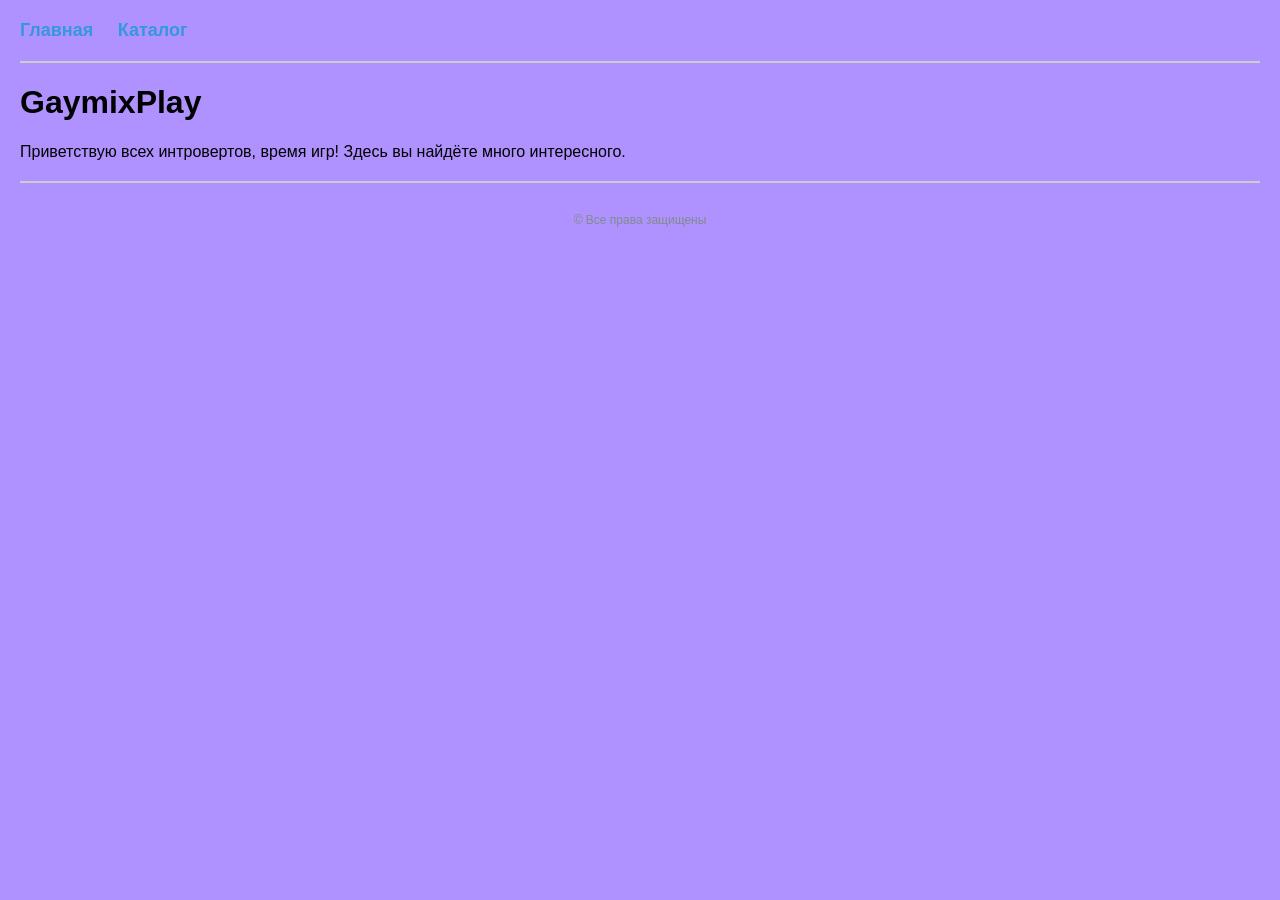
<file: index.html>
﻿<!DOCTYPE html>
<html>
<head>
    <link rel="stylesheet" type="text/css" href="style.css">
    <title>Мой сайт</title>
</head>
<body>
    <ul>
        <li><a href="index.html">Главная</a></li>
        <li><a href="catalog.html">Каталог</a></li>
    </ul>
    <hr>
    <h1>GaymixPlay</h1>
    <p>Приветствую всех интровертов, время игр! Здесь вы найдёте много интересного.</p>
    <hr>
    <footer>
        &copy; Все права защищены
    </footer>

    <script src="script.js"></script>
</body>
</html>
</file>
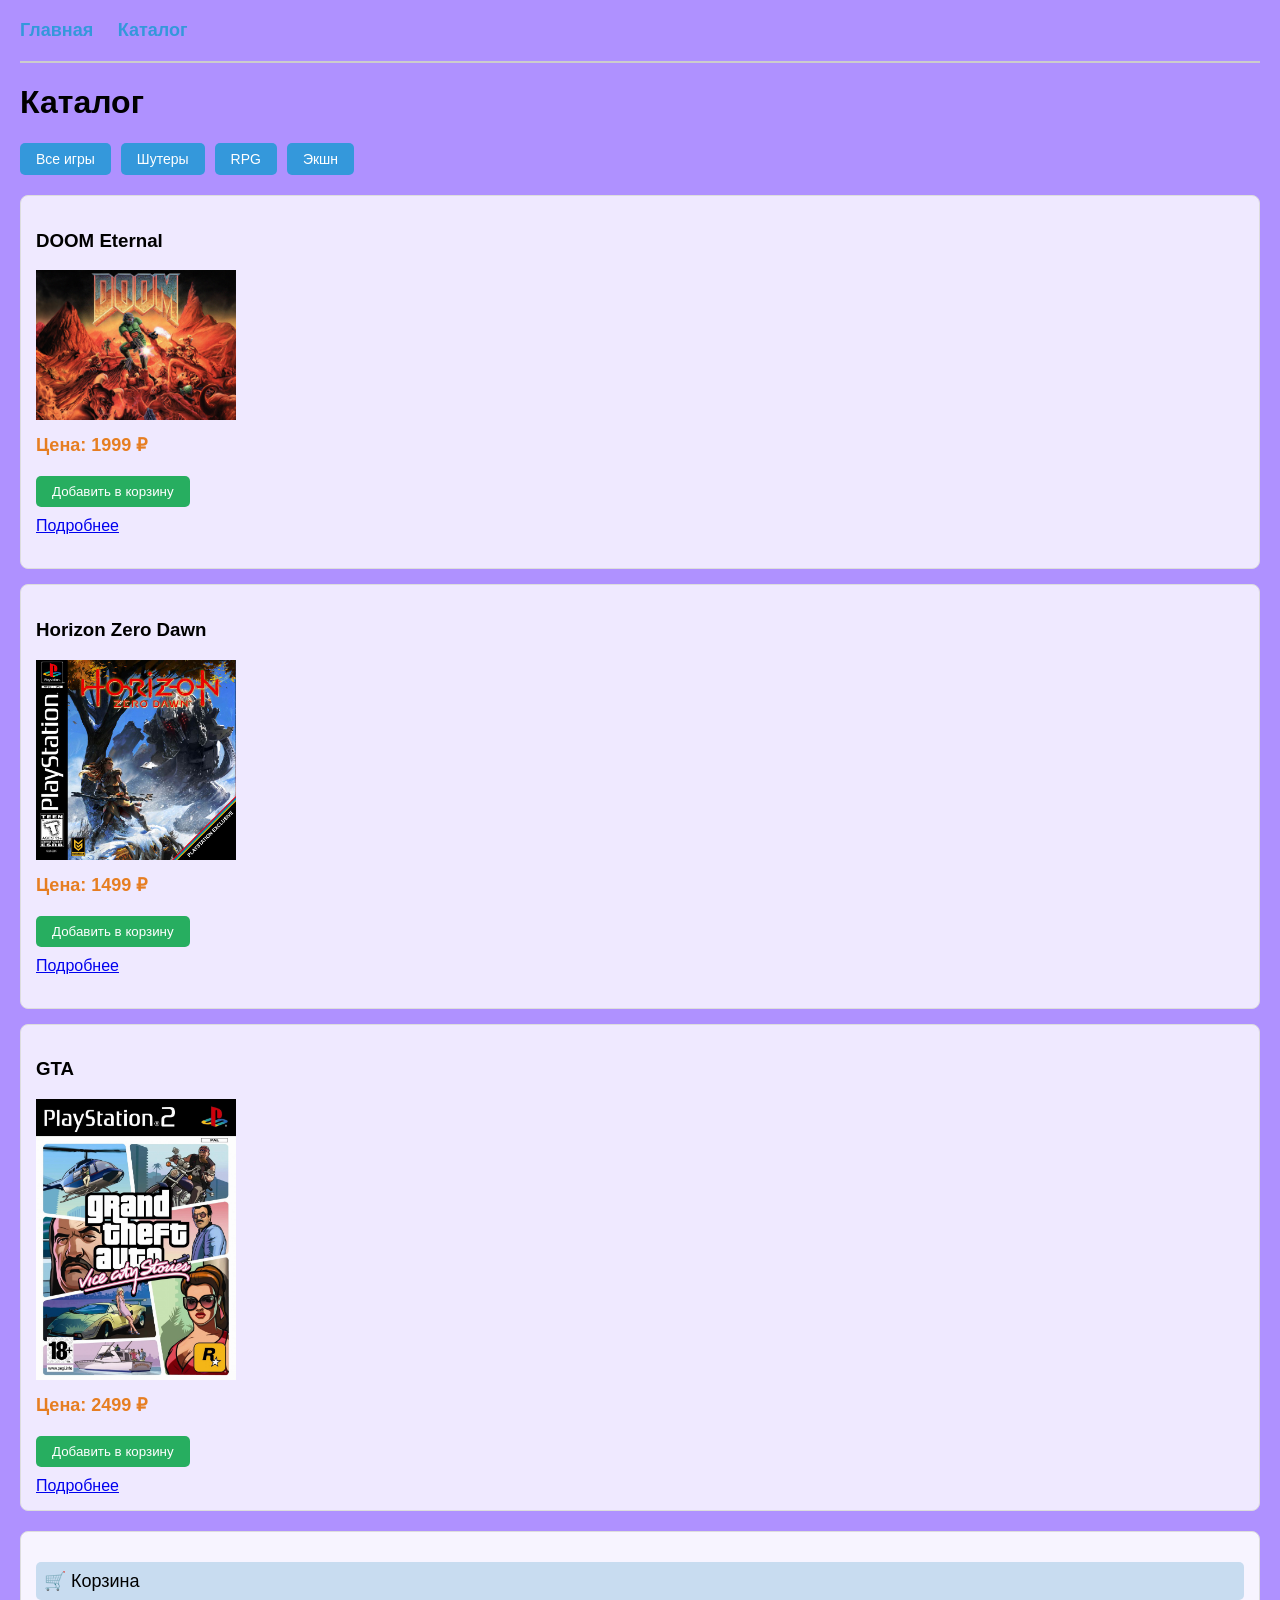
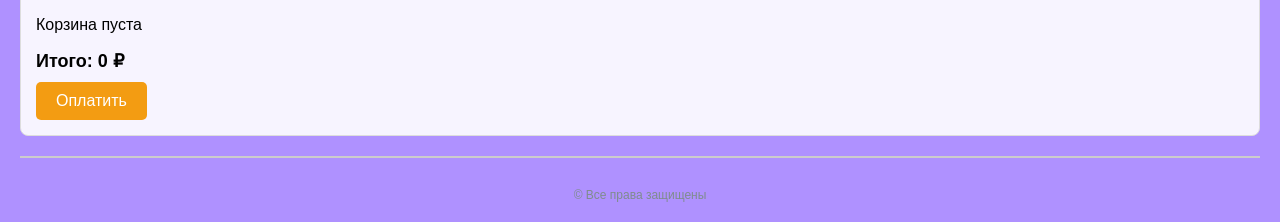
<file: catalog.html>
﻿<!DOCTYPE html>
<html>
<head>
    <link rel="stylesheet" type="text/css" href="style.css">
    <title>Каталог</title>
</head>
<body>
    <ul>
        <li><a href="index.html">Главная</a></li>
        <li><a href="catalog.html">Каталог</a></li>
    </ul>
    <hr>

    <h1>Каталог</h1>

    
    <div class="filter-section">
        <button class="filter-btn" data-category="all">Все игры</button>
        <button class="filter-btn" data-category="shooter">Шутеры</button>
        <button class="filter-btn" data-category="rpg">RPG</button>
        <button class="filter-btn" data-category="action">Экшн</button>
    </div>

    
    <div class="product-card" data-category="shooter">
        <h3>DOOM Eternal</h3>
        <img src="images/item1.jpg" alt="DOOM Eternal" width="200">
        <br>
        <p class="price">Цена: 1999 ₽</p>
        <button class="add-to-cart" data-id="1">Добавить в корзину</button>
        <br>
        <a href="item.html">Подробнее</a>
        <br><br>
    </div>

    
    <div class="product-card" data-category="rpg">
        <h3>Horizon Zero Dawn</h3>
        <img src="images/item2.jpg" alt="Horizon Zero Dawn" width="200">
        <br>
        <p class="price">Цена: 1499 ₽</p>
        <button class="add-to-cart" data-id="2">Добавить в корзину</button>
        <br>
        <a href="item2.html">Подробнее</a>
        <br><br>
    </div>

    
    <div class="product-card" data-category="action">
        <h3>GTA</h3>
        <img src="images/item3.jpg" alt="GTA" width="200">
        <br>
        <p class="price">Цена: 2499 ₽</p>
        <button class="add-to-cart" data-id="3">Добавить в корзину</button>
        <br>
        <a href="item3.html">Подробнее</a>
    </div>

   
    <div class="cart-section">
        <h2>🛒 Корзина</h2>
        <div id="cart-items">
            <p>Корзина пуста</p>
        </div>
        <div id="cart-total">Итого: 0 ₽</div>
        <button id="checkout-btn">Оплатить</button>
    </div>

    <hr>
    <footer>
        &copy; Все права защищены
    </footer>

    
    <script src="script.js"></script>

</body>
</html>
</file>
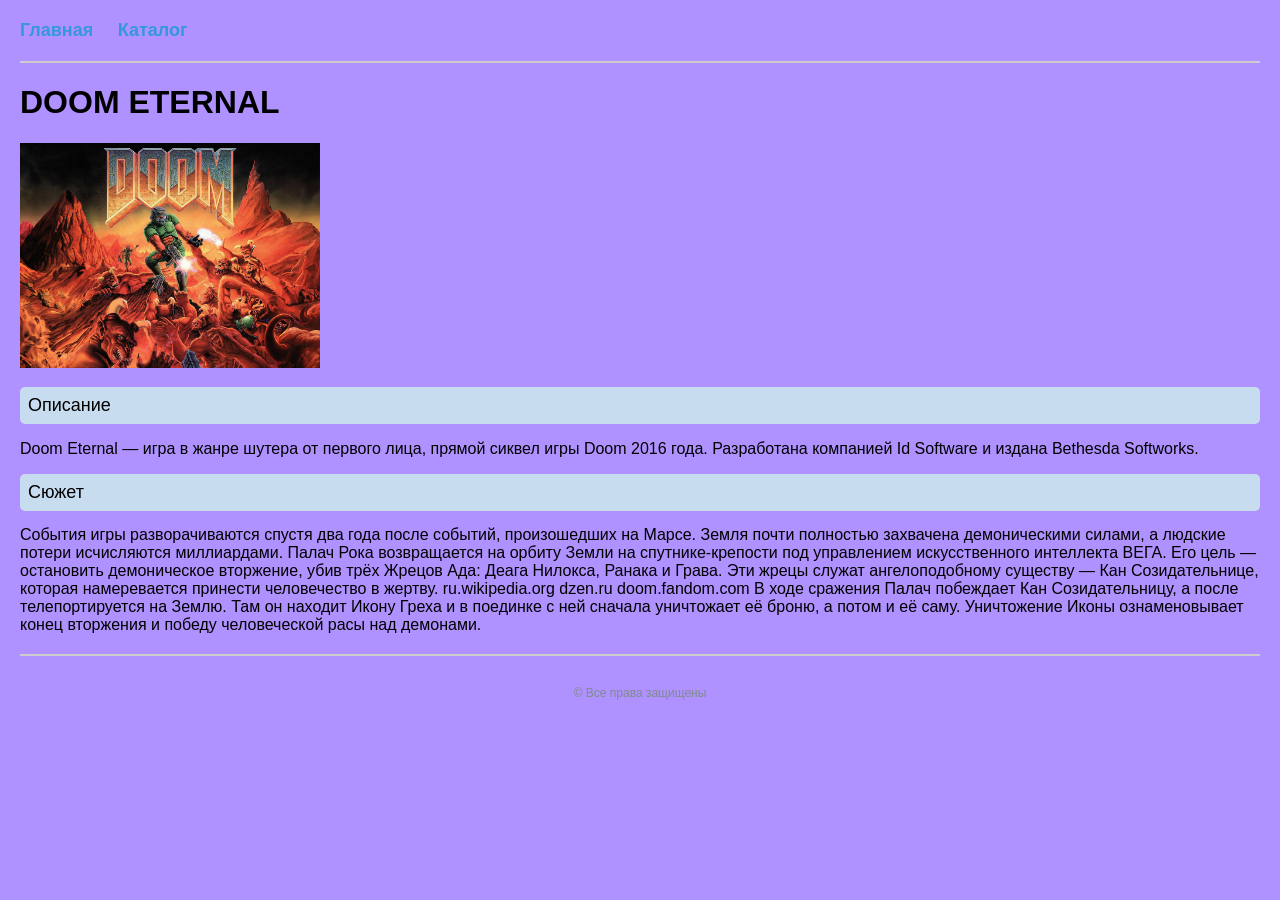
<file: item.html>
﻿<!DOCTYPE html>
<html>
<head>
    <link rel="stylesheet" type="text/css" href="style.css">
    <title>DOOM ETERNAL</title>
</head>
<body>

    <ul>
        <li><a href="index.html">Главная</a></li>
        <li><a href="catalog.html">Каталог</a></li>
    </ul>
    <hr>

    <h1>DOOM ETERNAL</h1>

    <a href="images/item1.jpg" target="_blank">
        <img src="images/item1.jpg" width="300">
    </a>

    <h2>Описание</h2>
    <p>Doom Eternal — игра в жанре шутера от первого лица, прямой сиквел игры Doom 2016 года. Разработана компанией Id Software и издана Bethesda Softworks.</p>

    <h2>Сюжет</h2>
    <ul>
        <li>
            События игры разворачиваются спустя два года после событий, произошедших на Марсе. Земля почти полностью захвачена демоническими силами, а людские потери исчисляются миллиардами. Палач Рока возвращается на орбиту Земли на спутнике-крепости под управлением искусственного интеллекта ВЕГА. Его цель — остановить демоническое вторжение, убив трёх Жрецов Ада: Деага Нилокса, Ранака и Грава. Эти жрецы служат ангелоподобному существу — Кан Созидательнице, которая намеревается принести человечество в жертву.
            ru.wikipedia.org
            dzen.ru
            doom.fandom.com
            В ходе сражения Палач побеждает Кан Созидательницу, а после телепортируется на Землю. Там он находит Икону Греха и в поединке с ней сначала уничтожает её броню, а потом и её саму. Уничтожение Иконы ознаменовывает конец вторжения и победу человеческой расы над демонами.
        </li>
        
    </ul>

    <hr>
    <footer>
        &copy; Все права защищены
    </footer>

</body>
</html>
</file>
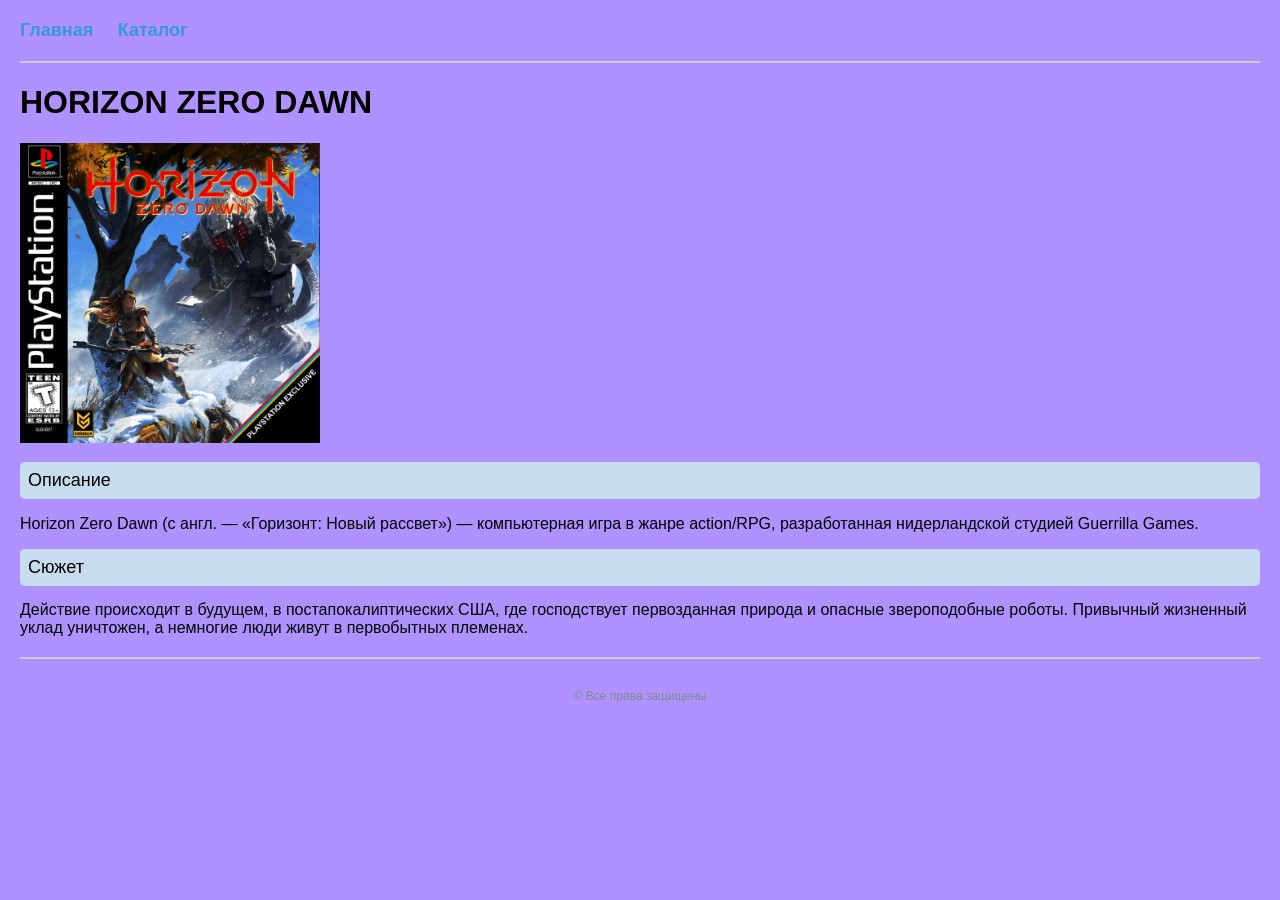
<file: item2.html>
﻿<!DOCTYPE html>
<html>
<head>
    <link rel="stylesheet" type="text/css" href="style.css">
    <title>HORIZON ZERO DAWN</title>
</head>
<body>


    <ul>
        <li><a href="index.html">Главная</a></li>
        <li><a href="catalog.html">Каталог</a></li>
    </ul>
    <hr>

    <h1>HORIZON ZERO DAWN</h1>

    <a href="images/item2.jpg" target="_blank">
        <img src="images/item2.jpg"  width="300">
    </a>

    <h2>Описание</h2>
    <p>Horizon Zero Dawn (с англ. — «Горизонт: Новый рассвет») — компьютерная игра в жанре action/RPG, разработанная нидерландской студией Guerrilla Games.</p>

    <h2>Сюжет</h2>
    <ul>
        <li>Действие происходит в будущем, в постапокалиптических 
        США, где господствует первозданная природа и опасные 
        звероподобные роботы. Привычный жизненный уклад уничтожен, 
        а немногие люди живут в первобытных племенах.</li>
        
    </ul>

    <hr>
    <footer>
        &copy; Все права защищены
    </footer>

</body>
</html>
</file>
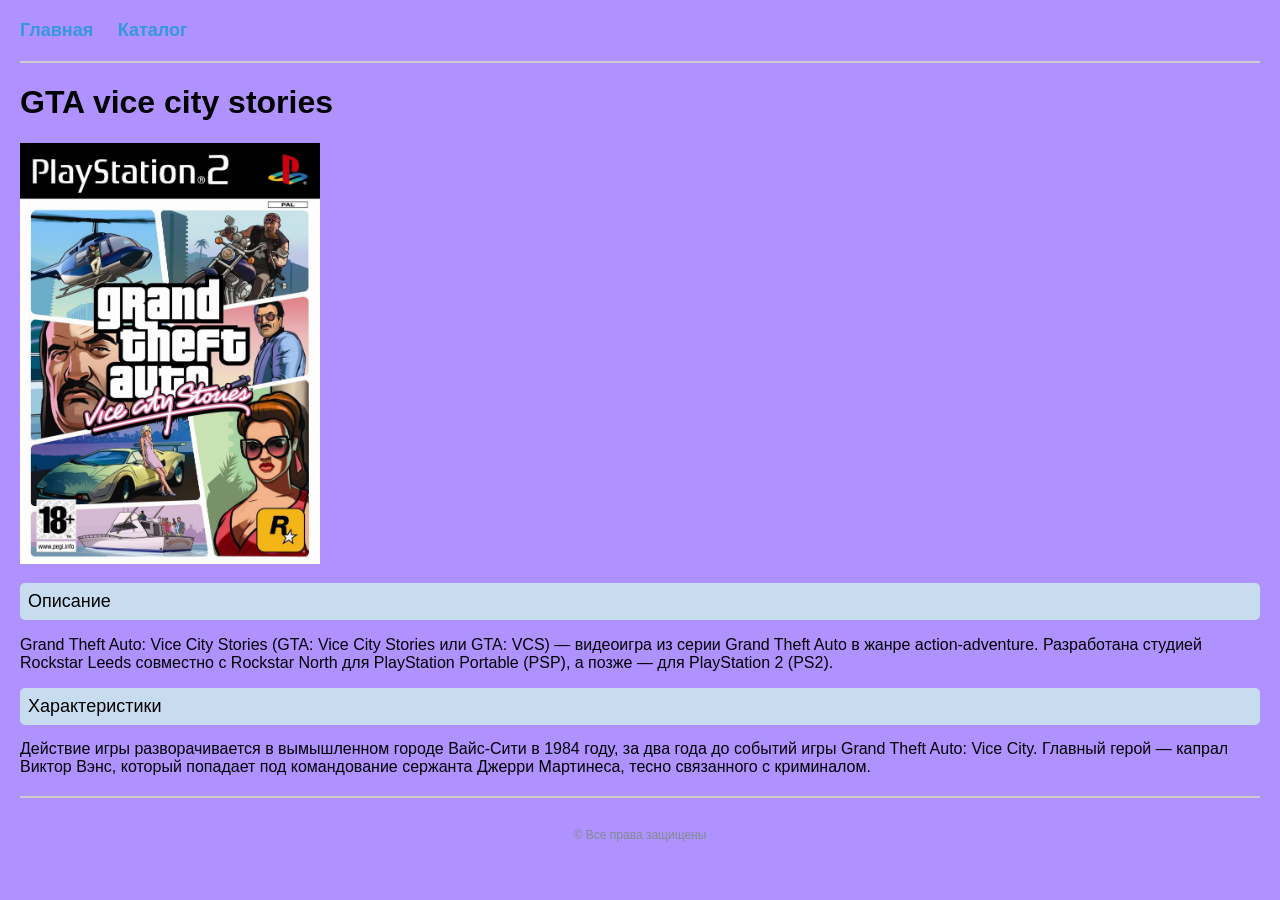
<file: item3.html>
﻿<!DOCTYPE html>
<html>
<head>
    <link rel="stylesheet" type="text/css" href="style.css">
    <title>GTA</title>
</head>
<body>

    <ul>
        <li><a href="index.html">Главная</a></li>
        <li><a href="catalog.html">Каталог</a></li>
    </ul>
    <hr>

    <h1>GTA vice city stories</h1>

    <a href="images/item3.jpg" target="_blank">
        <img src="images/item3.jpg" alt="Игровая мышь" width="300">
    </a>

    <h2>Описание</h2>
    <p>Grand Theft Auto: Vice City Stories (GTA: Vice City Stories или GTA: VCS) — видеоигра из серии Grand Theft Auto в жанре action-adventure. Разработана студией Rockstar Leeds совместно с Rockstar North для PlayStation Portable (PSP), а позже — для PlayStation 2 (PS2).</p>

    <h2>Характеристики</h2>
    <ul>
        <li>
            Действие игры разворачивается в вымышленном городе Вайс-Сити в 1984 году, за два года до событий игры Grand Theft Auto: Vice City. Главный герой — капрал Виктор Вэнс, который попадает под командование сержанта Джерри Мартинеса, тесно связанного с криминалом.
        </li>
    </ul>

    <hr>
    <footer>
        &copy; Все права защищены
    </footer>

</body>
</html>
</file>
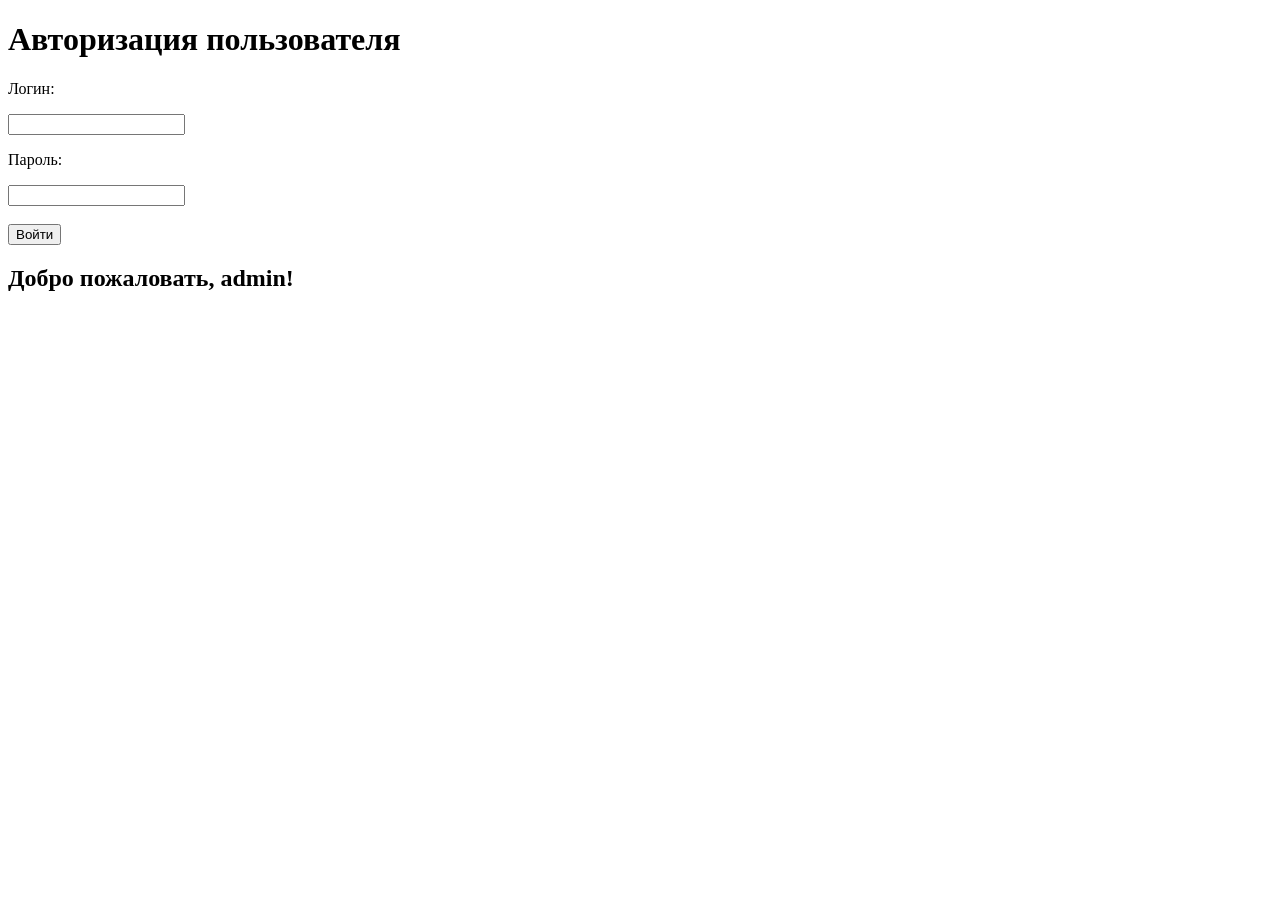
<file: test.html>
﻿<!DOCTYPE html>
<html lang="ru">
<head>
    <meta charset="UTF-8">
    <title>Авторизация</title>
</head>
<body>

<h1>Авторизация пользователя</h1>

<p>Логин:</p>
<input type="text">

<p>Пароль:</p>
<input type="password">

<br><br>

<button>Войти</button>

<h2>Добро пожаловать, admin!</h2>

</body>
</html>
</file>
<file: style.css>
﻿
body {
    background-color: rgb(175, 145, 255); 
    font-family: Arial, sans-serif;
    margin: 20px;
}

ul {
    list-style-type: none;  
    padding: 0;
    margin: 0;
}

ul li {
    display: inline;  
    margin-right: 20px;
}

ul li a {
    color: #3498db;           
    font-size: 18px;          
    font-weight: bold;        
    font-style: normal;       
    text-decoration: none;    
}

ul li a:hover {
    color: #e74c3c;           
    text-decoration: underline;
}

hr {
    border: 1px solid #ccc;
    margin: 20px 0;
}

footer {
    text-align: center;
    font-size: 12px;
    color: #7f8c8d;
    margin-top: 30px;
}

h2 {
    color: black;             
    font-size: 18px;          
    font-weight: 400;          
    background-color: rgb(200, 220, 240); 
    padding: 8px;
    border-radius: 5px;
}

/* СТИЛИ ФИЛЬТРА */
.filter-section {
    margin: 20px 0;
    display: flex;
    gap: 10px;
    flex-wrap: wrap;
}

.filter-btn {
    background-color: #3498db;
    color: white;
    border: none;
    padding: 8px 16px;
    cursor: pointer;
    border-radius: 5px;
    font-size: 14px;
}

.filter-btn:hover {
    background-color: #2980b9;
}

.filter-btn.active {
    background-color: #e74c3c;
}

/* КАРТОЧКИ ТОВАРОВ */
.product-card {
    border: 1px solid #ddd;
    border-radius: 8px;
    padding: 15px;
    margin: 15px 0;
    background-color: rgba(255, 255, 255, 0.8);
}

.product-card .price {
    font-weight: bold;
    color: #e67e22;
    font-size: 18px;
    margin: 10px 0;
}

.add-to-cart {
    background-color: #27ae60;
    color: white;
    border: none;
    padding: 8px 16px;
    border-radius: 5px;
    cursor: pointer;
    margin: 10px 0;
}

.add-to-cart:hover {
    background-color: #229954;
}

/* ДИЗАЙН КОРЗИНЫ  */
.cart-section {
    border: 1px solid #ddd;
    border-radius: 8px;
    padding: 15px;
    background-color: rgba(255, 255, 255, 0.9);
    margin-top: 20px;
}

.cart-list {
    list-style: none;
    padding: 0;
}

.cart-item {
    display: flex;
    justify-content: space-between;
    align-items: center;
    padding: 10px;
    border-bottom: 1px solid #ddd;
    flex-wrap: wrap;
    gap: 10px;
}

.cart-item-controls {
    display: flex;
    gap: 10px;
    align-items: center;
}

.quantity-btn {
    background-color: #3498db;
    color: white;
    border: none;
    width: 30px;
    height: 30px;
    cursor: pointer;
    border-radius: 5px;
    font-size: 16px;
}

.quantity-btn:hover {
    background-color: #2980b9;
}

.remove-btn {
    background-color: #e74c3c;
    color: white;
    border: none;
    padding: 5px 10px;
    cursor: pointer;
    border-radius: 5px;
}

.remove-btn:hover {
    background-color: #c0392b;
}

#cart-total {
    font-size: 18px;
    font-weight: bold;
    margin: 10px 0;
}

#checkout-btn {
    background-color: #f39c12;
    color: white;
    border: none;
    padding: 10px 20px;
    border-radius: 5px;
    cursor: pointer;
    font-size: 16px;
}

#checkout-btn:hover {
    background-color: #e67e22;
}
</file>
